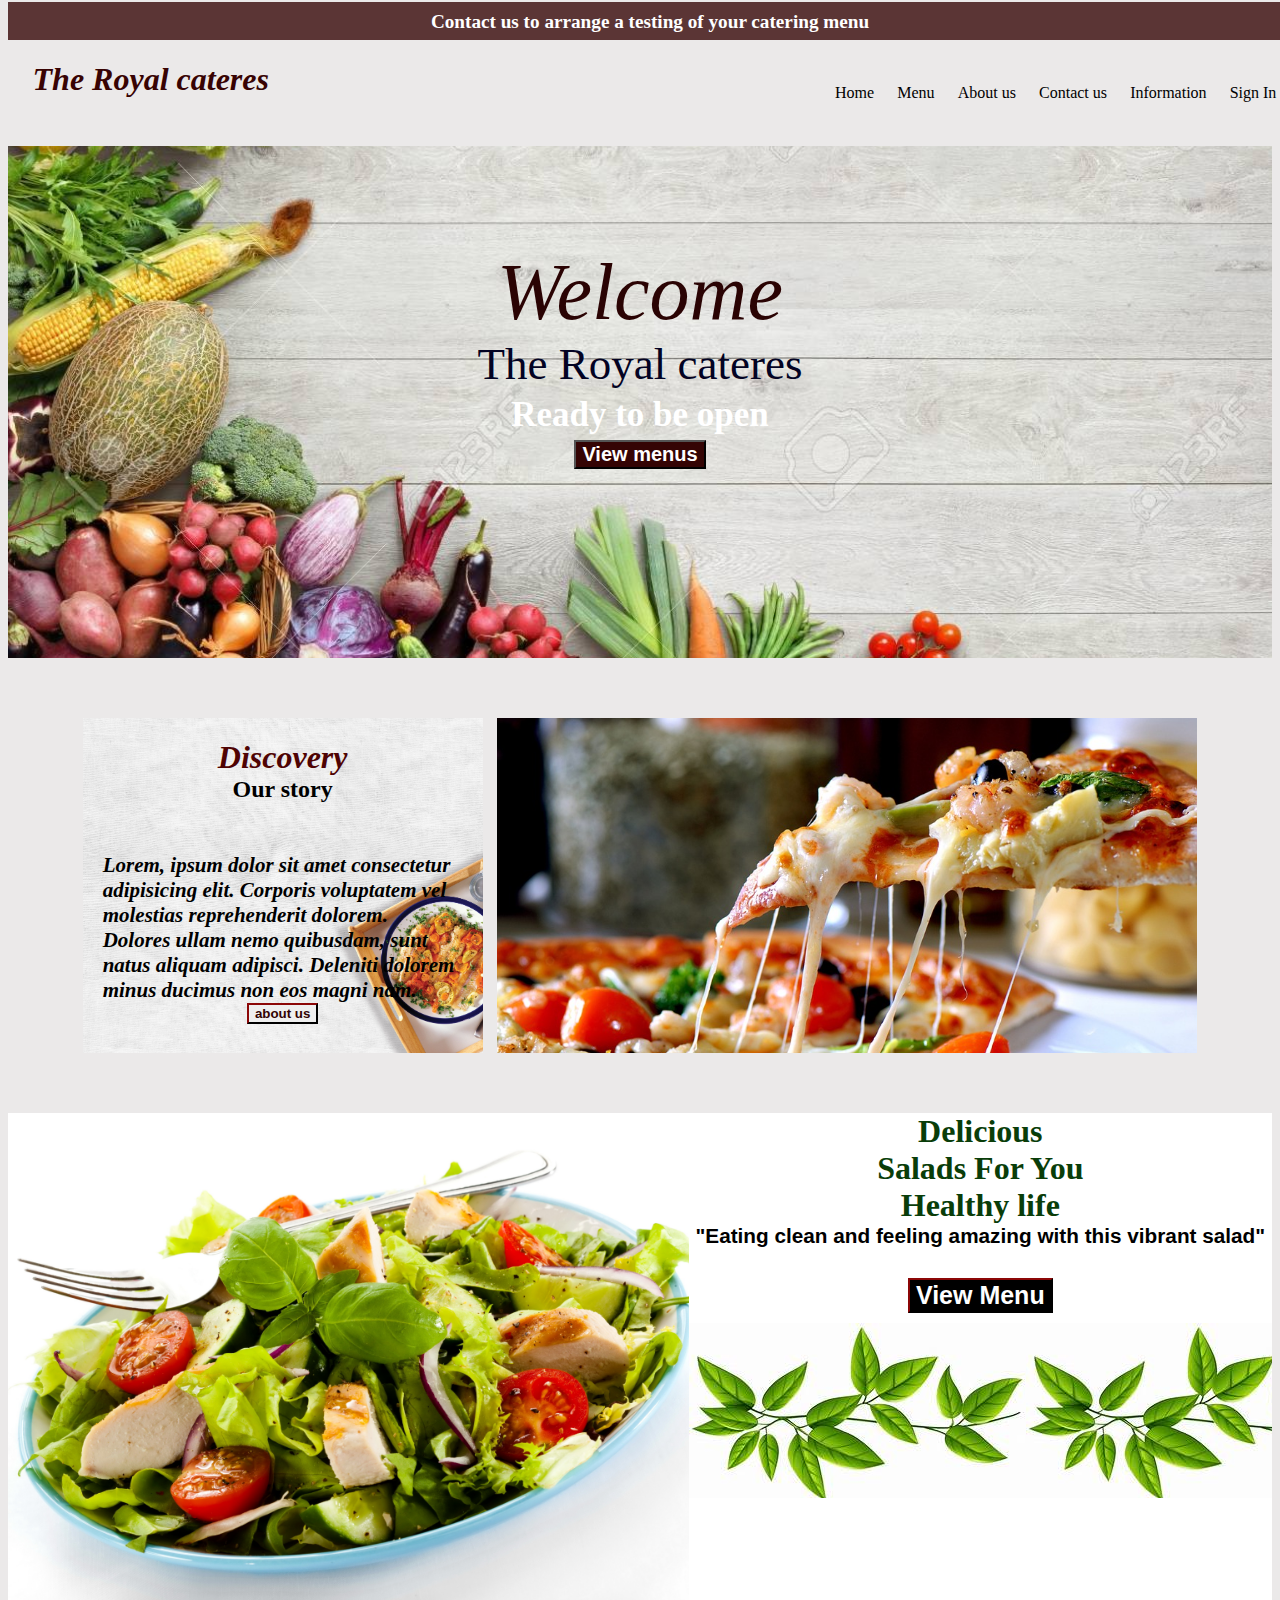
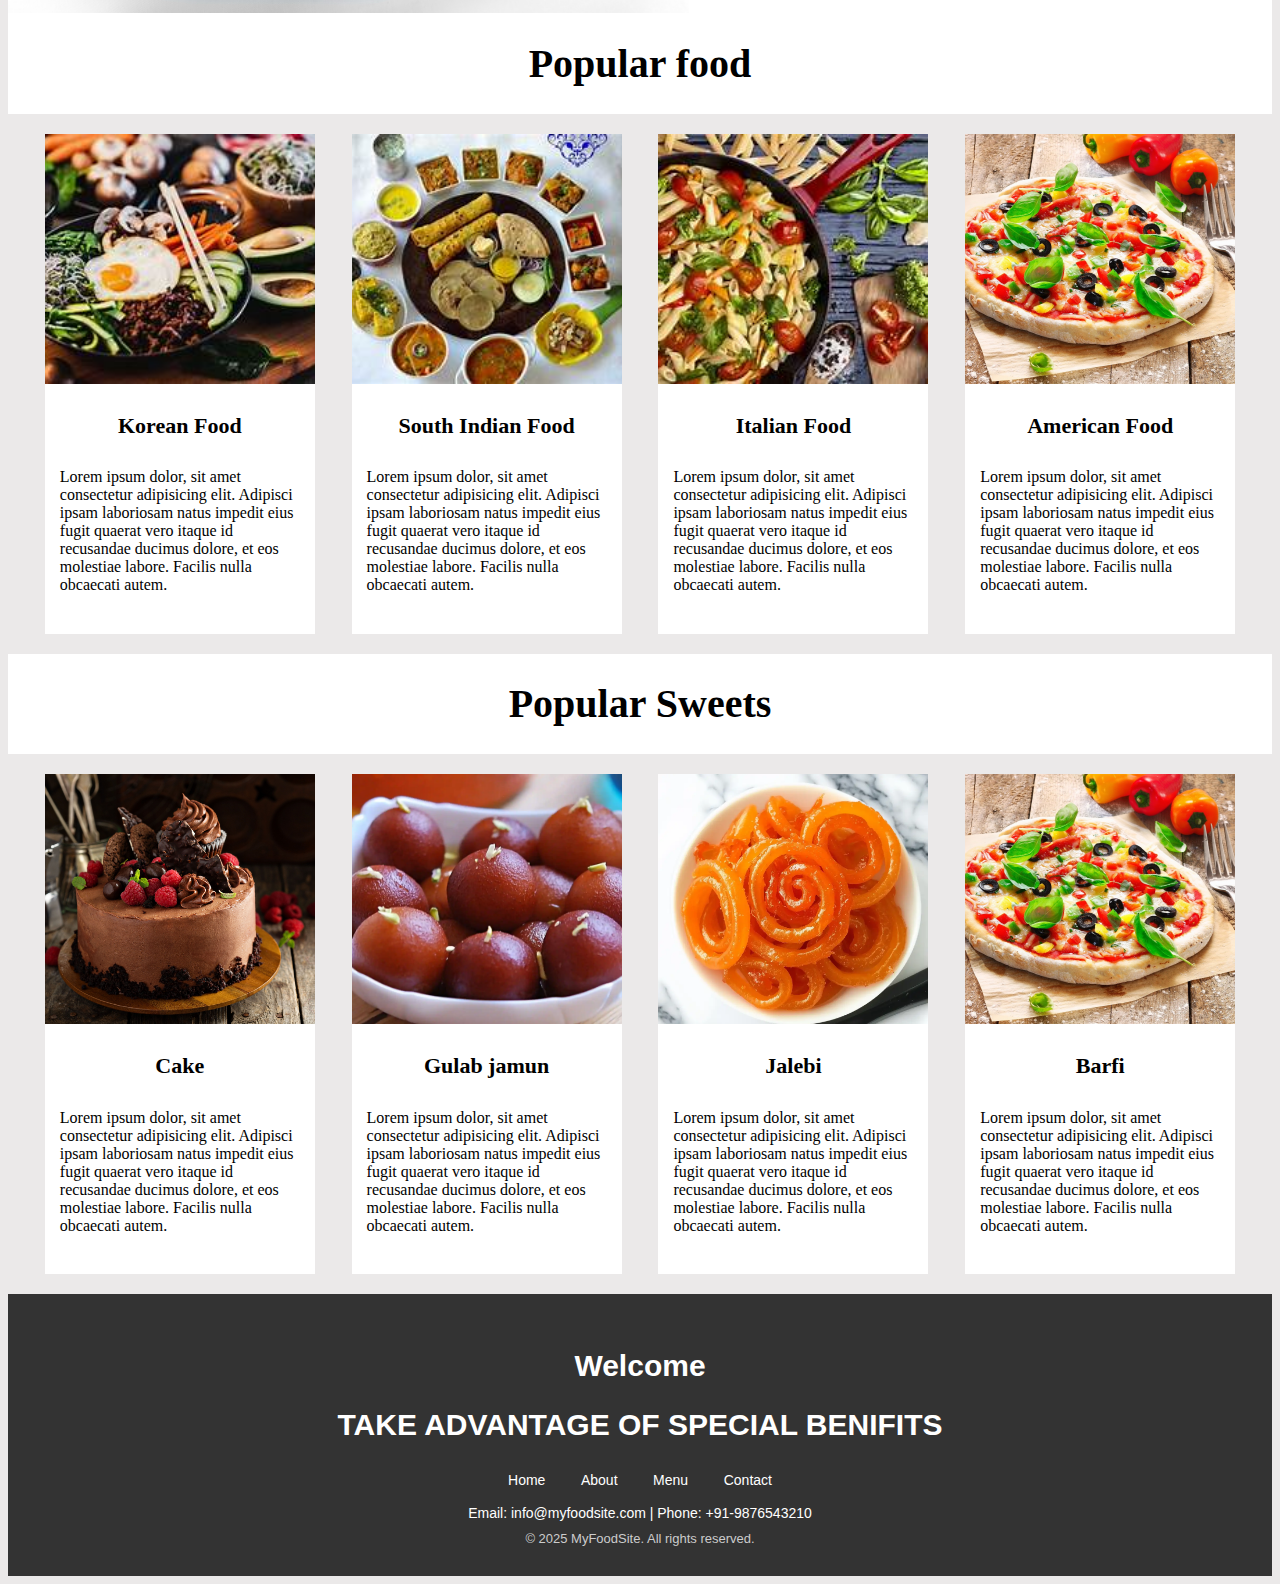
<file: Frontend/Public/index.html>
<!DOCTYPE html>
<html lang="en">
<head>
    <meta charset="UTF-8">
    <meta name="viewport" content="width=device-width, initial-scale=1.0">
    <title>landing page</title>
    <link rel="stylesheet" href="Css/style.css">
    <link rel="stylesheet" href="Css/footer.css">
</head>
<body>
   <header>
   <div class="heading">
    <div class="heading1">Contact us to arrange a testing of your catering menu</div>
    </div>
    <div class="navbar">
        <div class="name"><h1>The Royal cateres</h1></div>
        <div class="home">Home</div>
        <div class="menu">Menu 
            
        </div>
        <div class="about">About us</div>
        <div class="contact">Contact us</div>
        <div class="info">Information</div>
        <div class="sign-in">Sign In</div>
    </div>
        <div class="box5">
          <div class="carousel-track">
    <img src="Css/Images/food11.jpg" alt="food1">
    <img src="Css/Images/pexels-adonyi-foto-1414651.jpg" alt="food2">
    <img src="Css/Images/pexels-artempodrez-6801212.jpg" alt="food3">
    <img src="Css/Images/pexels-ella-olsson-572949-1640773.jpg" alt="food4">
    <!-- Repeat for infinite effect -->
    <img src="Css/Images/food11.jpg" alt="food1">
    <img src="Css/Images/pexels-adonyi-foto-1414651.jpg" alt="food2">
    <img src="Css/Images/pexels-artempodrez-6801212.jpg" alt="food3">
    <img src="Css/Images/pexels-ella-olsson-572949-1640773.jpg" alt="food4">
  </div> 
           <div class="box">
            Welcome
            </div>
            <div class="Box">The Royal cateres</div>
            <div class="Box1">Ready to  be  open</div>
            <div class="Button1"><button id="v-menu">View menus</button></div>
        </div>
    
   <div class="main2">
    <div class="box3"><h1 id="d">Discovery</h1><h2 id="O">Our story </h2><div id="text">Lorem, ipsum dolor sit amet consectetur adipisicing elit. 
        Corporis voluptatem vel molestias reprehenderit dolorem. 
        Dolores ullam nemo quibusdam, sunt natus aliquam adipisci. 
        Deleniti dolorem minus ducimus non eos magni nam.</div>
        <div id="Button"><button >about us</button></div>
    </div>
    <div class="box4"></div>
   </div>
   <div class="container">
    <div class="box6"></div>
    <div class="box7">
        <div class="delecious"><h1 id="de">Delicious</h1></div>
        <div class="Salads "><h1 id="s">Salads For You</h1></div>
        <div class="healthy"><h1 id="he">Healthy life</h1></div>
        <div class="Para"><h5 id="para">"Eating clean and feeling amazing with this vibrant salad"</h5></div>
        <div class="Button2"><button id="button3"> View Menu</button></div>
        <div class="box8"></div> </div>
      </div>
      <div class="container">
        <div><h1 id="Categories">Popular food</h1></div>
      </div>
      <div class="container2">
        <div class="box9">
            <div class="box13"></div>
            <div class="category1"><h4>Korean Food</h4></div>
            <div class="C">Lorem ipsum dolor, sit amet consectetur adipisicing elit. 
                Adipisci ipsam laboriosam natus impedit eius fugit quaerat vero itaque id recusandae ducimus dolore, et eos molestiae labore.
                 Facilis nulla obcaecati autem.</div>
        </div>
        <div class="box10">
            <div class="box14"></div>
            <div class="category2"><h4>South Indian Food</h4></div>
            <div class="C1">Lorem ipsum dolor, sit amet consectetur adipisicing elit. 
                Adipisci ipsam laboriosam natus impedit eius fugit quaerat vero itaque id recusandae ducimus dolore, et eos molestiae labore.
                 Facilis nulla obcaecati autem.</div>
        </div>
        
        <div class="box11">
            <div class="box15"></div>
            <div class="category3"><h4>Italian Food</h4></div>
            <div class="C2">Lorem ipsum dolor, sit amet consectetur adipisicing elit. 
                Adipisci ipsam laboriosam natus impedit eius fugit quaerat vero itaque id recusandae ducimus dolore, et eos molestiae labore.
                 Facilis nulla obcaecati autem.</div>
        </div>
        <div class="box12">
            <div class="box16"></div>
            <div class="category4"><h4>American Food</h4></div>
            <div class="C3">Lorem ipsum dolor, sit amet consectetur adipisicing elit. 
                Adipisci ipsam laboriosam natus impedit eius fugit quaerat vero itaque id recusandae ducimus dolore, et eos molestiae labore.
                 Facilis nulla obcaecati autem.</div>
        </div>
      </div>

       <div class="container">
        <div><h1 id="Categories">Popular Sweets</h1></div>
      </div>
      <div class="container2">
        <div class="box9">
            <div class="box13 cake-img"></div>
            <div class="category1"><h4>Cake</h4></div>
            <div class="C">Lorem ipsum dolor, sit amet consectetur adipisicing elit. 
                Adipisci ipsam laboriosam natus impedit eius fugit quaerat vero itaque id recusandae ducimus dolore, et eos molestiae labore.
                 Facilis nulla obcaecati autem.</div>
        </div>
        <div class="box10">
            <div class="box14 gulab-jamun-img"></div>
            <div class="category2"><h4>Gulab jamun</h4></div>
            <div class="C1">Lorem ipsum dolor, sit amet consectetur adipisicing elit. 
                Adipisci ipsam laboriosam natus impedit eius fugit quaerat vero itaque id recusandae ducimus dolore, et eos molestiae labore.
                 Facilis nulla obcaecati autem.</div>
        </div>
        
        <div class="box11">
            <div class="box15 jalebi-img"></div>
            <div class="category3"><h4>Jalebi</h4></div>
            <div class="C2">Lorem ipsum dolor, sit amet consectetur adipisicing elit. 
                Adipisci ipsam laboriosam natus impedit eius fugit quaerat vero itaque id recusandae ducimus dolore, et eos molestiae labore.
                 Facilis nulla obcaecati autem.</div>
        </div>
        <div class="box12">
            <div class="box16 barfi-immng"></div>
            <div class="category4"><h4>Barfi</h4></div>
            <div class="C3">Lorem ipsum dolor, sit amet consectetur adipisicing elit. 
                Adipisci ipsam laboriosam natus impedit eius fugit quaerat vero itaque id recusandae ducimus dolore, et eos molestiae labore.
                 Facilis nulla obcaecati autem.</div>
        </div>
      </div>
      
   <footer class="footer">
  <div"><h2>Welcome</h2></div>
        <div><h2>TAKE ADVANTAGE OF SPECIAL BENIFITS</h2></div>
    <div class="footer-links">
      <a href="#home">Home</a>
      <a href="#about">About</a>
      <a href="#menu">Menu</a>
      <a href="#contact">Contact</a>
    </div>

    <div class="contact-info">
      Email: info@myfoodsite.com | Phone: +91-9876543210
    </div>

    <div class="copyright">
      &copy; 2025 MyFoodSite. All rights reserved.
    </div>
  </footer>
   <script src="script.js"></script>
</body>
</html>
</file>
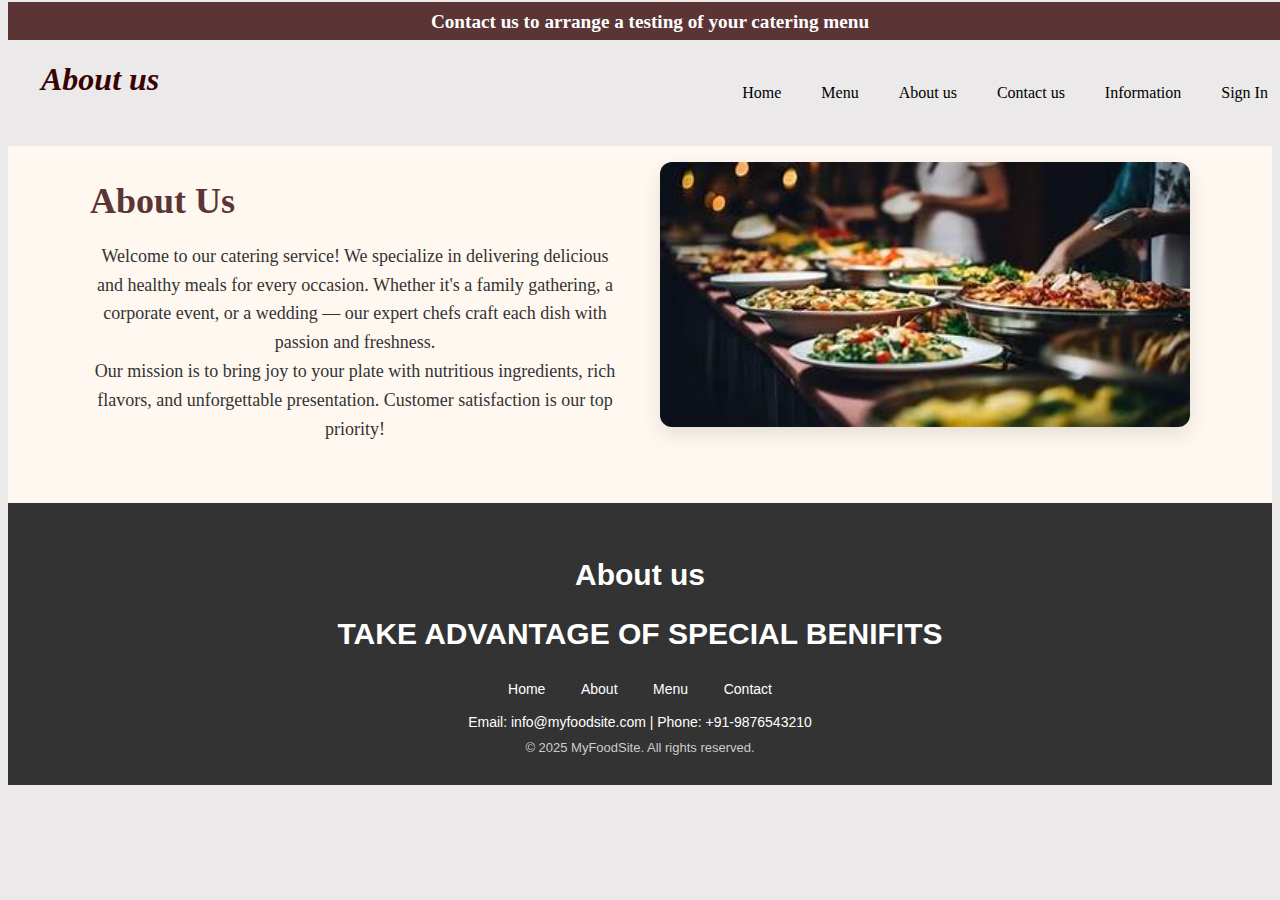
<file: Frontend/Public/about.html>
<!DOCTYPE html>
<html lang="en">
<head>
    <meta charset="UTF-8">
    <meta name="viewport" content="width=device-width, initial-scale=1.0">
    <link rel="stylesheet" href="Css/about.css">
    <link rel="stylesheet" href="Css/footer.css">
    <link rel="stylesheet" href="Css/style.css"> 
    <title>About us</title>
</head>
<body>
   <div class="heading">
    <div class="heading1">Contact us to arrange a testing of your catering menu</div>
    </div>
  <div class="navbar">
        <div class="name"><h1>About us</h1></div>
        <div class="home">Home</div>
        <div class="menu">Menu 
            
        </div>
        <div class="about">About us</div>
        <div class="contact">Contact us</div>
        <div class="info">Information</div>
        <div class="info">Sign In</div>
    </div>
    <section class="about-section" id="about">
  <div class="about-content">
    <div class="about-text">
      <h2>About Us</h2>
      <p>
        Welcome to our catering service! We specialize in delivering delicious and healthy meals for every occasion. Whether it's a family gathering, a corporate event, or a wedding — our expert chefs craft each dish with passion and freshness.
      </p>
      <p>
        Our mission is to bring joy to your plate with nutritious ingredients, rich flavors, and unforgettable presentation. Customer satisfaction is our top priority!
      </p>
    </div>
    <div class="about-image">
      <img src="Css/Images/cooking-img.jpg" alt="Our Team Cooking">
    </div>
  </div>
</section>

<footer class="footer">
  <div class="f"><h2>About us</h2></div>
        <div class="f2"><h2>TAKE ADVANTAGE OF SPECIAL BENIFITS</h2></div>
    <div class="footer-links">
      <a href="#home">Home</a>
      <a href="#about">About</a>
      <a href="#menu">Menu</a>
      <a href="#contact">Contact</a>
    </div>

    <div class="contact-info">
      Email: info@myfoodsite.com | Phone: +91-9876543210
    </div>

    <div class="copyright">
      &copy; 2025 MyFoodSite. All rights reserved.
    </div>
  </footer>
 <script src="script.js"></script>
</body>
</html>
</file>
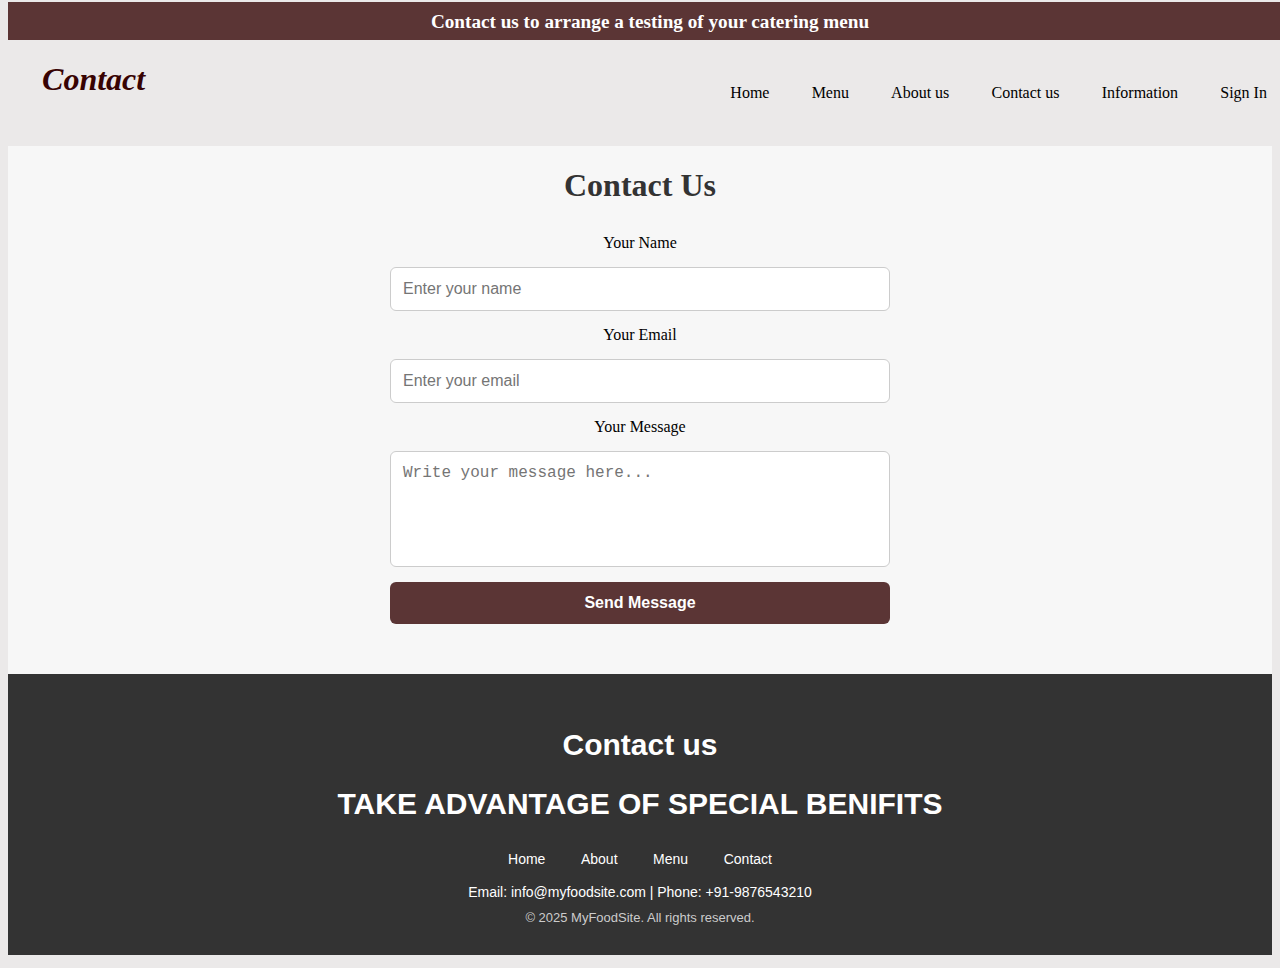
<file: Frontend/Public/contact.html>
<!DOCTYPE html>
<html lang="en">
<head>
    <meta charset="UTF-8">
    <meta name="viewport" content="width=device-width, initial-scale=1.0">
    <link rel="stylesheet" href="Css/contact.css">
    <link rel="stylesheet" href="Css/footer.css">
    <link rel="stylesheet" href="Css/style.css">
    <title>Contact us</title>
</head>
<body>
   <div class="heading">
    <div class="heading1">Contact us to arrange a testing of your catering menu</div>
    </div>
   <div class="navbar">
        <div class="name"><h1>Contact</h1></div>
        <div class="home">Home</div>
        <div class="menu">Menu 
            
        </div>
        <div class="about">About us</div>
        <div class="contact">Contact us</div>
        <div class="info">Information</div>
        <div class="info">Sign In</div>
    </div>
    <section class="contact-section" id="contact">
  <h2>Contact Us</h2>

  <form class="contact-form">
    <label for="name">Your Name</label>
    <input type="text" id="name" placeholder="Enter your name" required>

    <label for="email">Your Email</label>
    <input type="email" id="email" placeholder="Enter your email" required>

    <label for="message">Your Message</label>
    <textarea id="message" rows="5" placeholder="Write your message here..." required></textarea>

    <button type="submit">Send Message</button>
  </form>
</section>

<footer class="footer">
  <div class="f"><h2>Contact us</h2></div>
        <div class="f2"><h2>TAKE ADVANTAGE OF SPECIAL BENIFITS</h2></div>
    <div class="footer-links">
      <a href="#home">Home</a>
      <a href="#about">About</a>
      <a href="#menu">Menu</a>
      <a href="#contact">Contact</a>
    </div>

    <div class="contact-info">
      Email: info@myfoodsite.com | Phone: +91-9876543210
    </div>

    <div class="copyright">
      &copy; 2025 MyFoodSite. All rights reserved.
    </div>
  </footer>

<script src="script.js"></script>
</body>
</html>
</file>
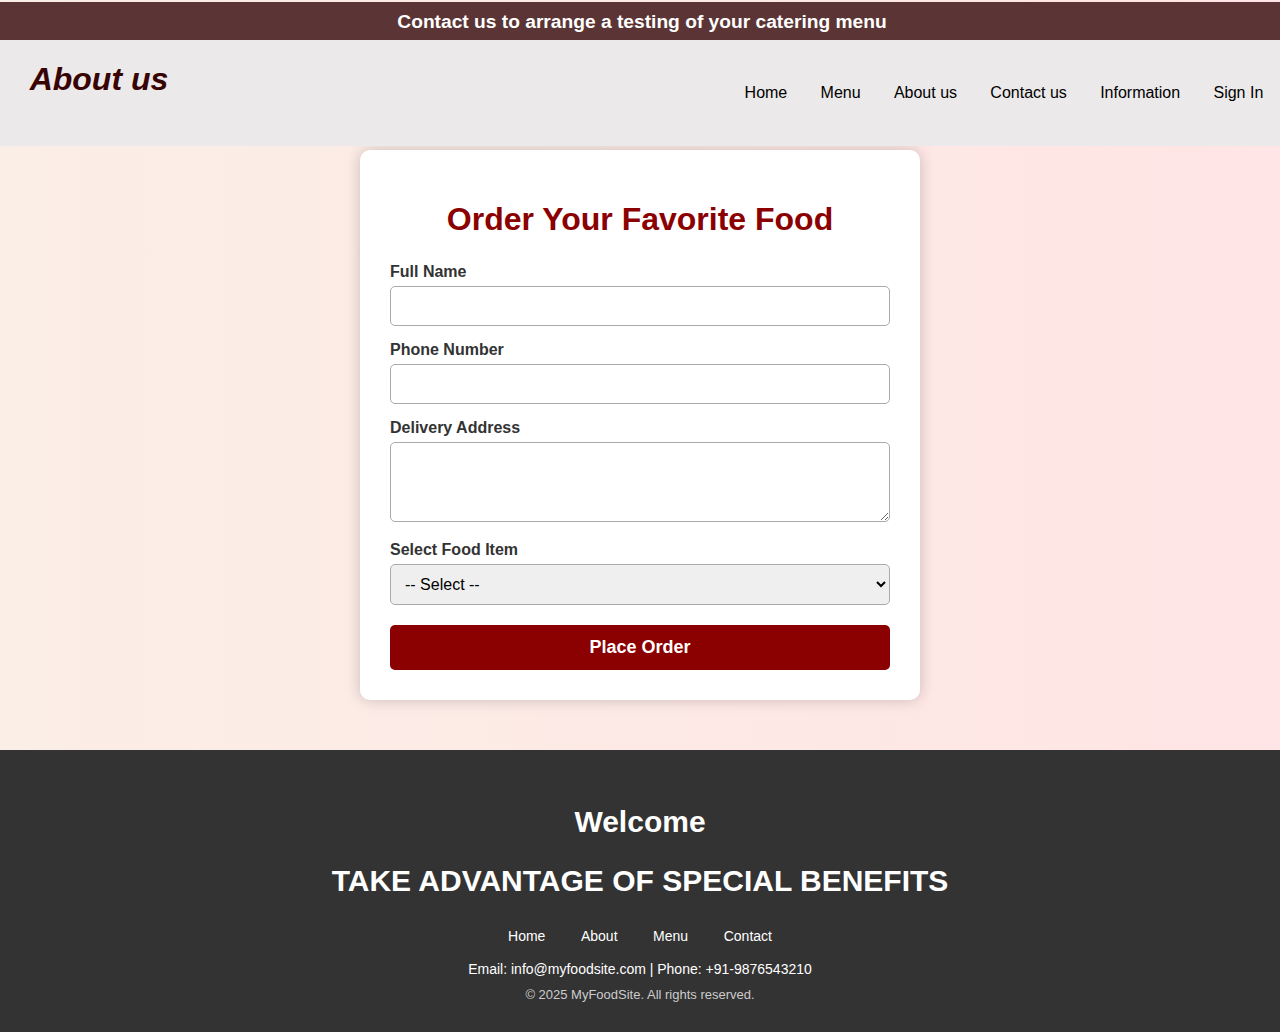
<file: Frontend/Public/foodOrder.html>
<!DOCTYPE html>
<html lang="en">
<head>
  <meta charset="UTF-8" />
  <meta name="viewport" content="width=device-width, initial-scale=1.0" />
  <title>Order Food</title>

  <!-- Styles -->
  <link rel="stylesheet" href="Css/style.css" />
  <link rel="stylesheet" href="Css/foodOrder.css" />
  <link rel="stylesheet" href="Css/footer.css" />
</head>

<body>
  <!-- Heading + Navbar -->
  <div class="heading">
    <div class="heading1">Contact us to arrange a testing of your catering menu</div>
  </div>

  <div class="navbar">
    <div class="name"><h1>About us</h1></div>
    <div class="home">Home</div>
    <div class="menu">Menu</div>
    <div class="about">About us</div>
    <div class="contact">Contact us</div> <!-- class बदली -->
    <div class="info">Information</div>
    <div class="sign-in">Sign In</div>
  </div>

  <!-- Order Form -->
  <div class="order-container">
    <h1>Order Your Favorite Food</h1>
    <form id="orderForm">
      <label for="name">Full Name</label>
      <input type="text" id="name" required />

      <label for="phone">Phone Number</label>
      <input type="tel" id="phone" required />

      <label for="address">Delivery Address</label>
      <textarea id="address" required></textarea>

      <label for="food">Select Food Item</label>
      <select id="food" required>
        <option value="">-- Select --</option>
        <option>Pizza</option>
        <option>Burger</option>
        <option>Paneer Tikka</option>
        <option>South Indian Thali</option>
        <option>Gulab Jamun</option>
      </select>

      <button type="submit">Place Order</button>
    </form>
  </div>

  <!-- Footer -->
  <footer class="footer">
    <div><h2>Welcome</h2></div>
    <div><h2>TAKE ADVANTAGE OF SPECIAL BENEFITS</h2></div>

    <div class="footer-links">
      <a href="#home">Home</a>
      <a href="#about">About</a>
      <a href="#menu">Menu</a>
      <a href="#contact">Contact</a>
    </div>

    <div class="contact-info">
      Email: info@myfoodsite.com | Phone: +91-9876543210
    </div>

    <div class="copyright">
      &copy; 2025 MyFoodSite. All rights reserved.
    </div>
  </footer>

  <!-- Single, correct JS include -->
  <script src="script.js"></script>
</body>
</html>
</file>
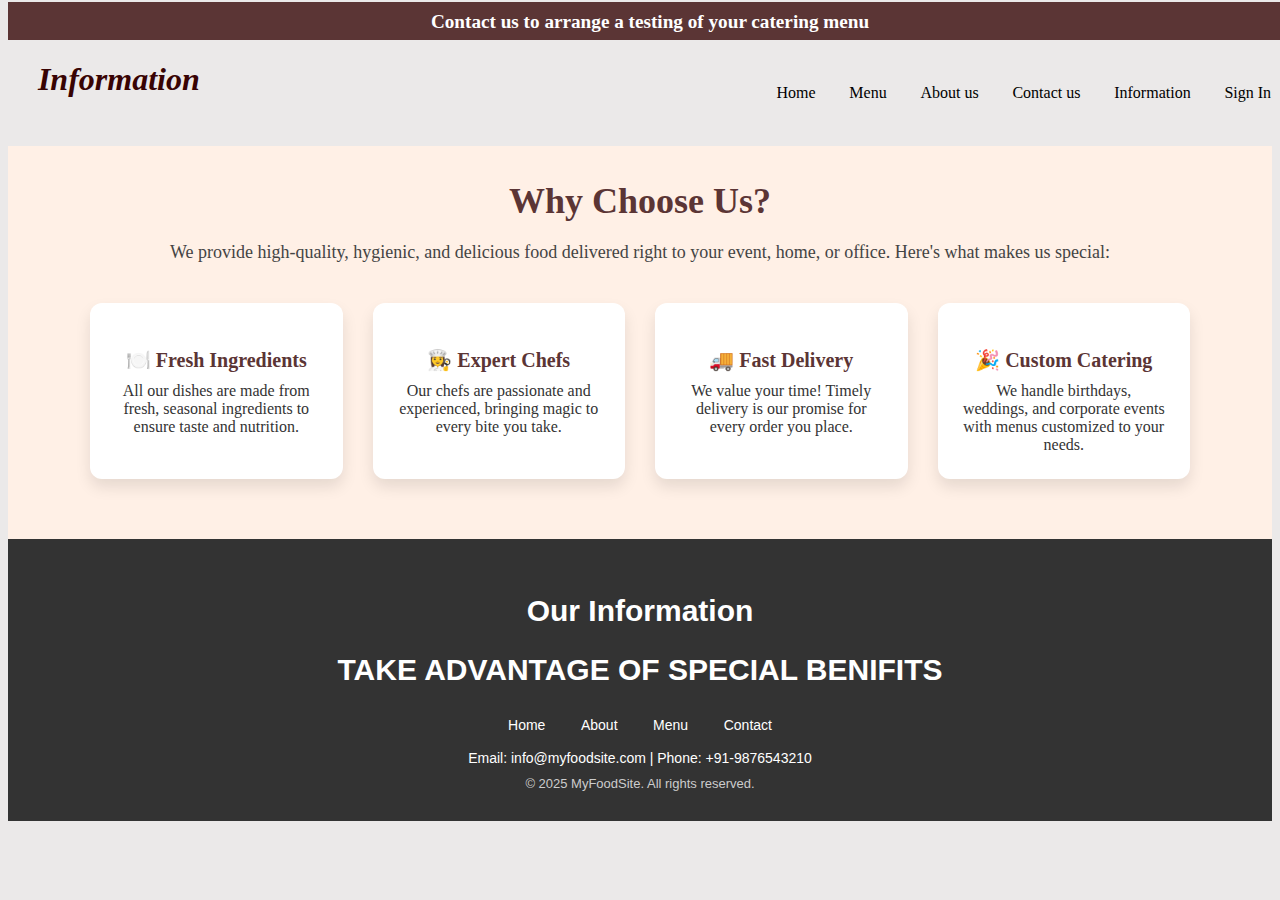
<file: Frontend/Public/information.html>
<!DOCTYPE html>
<html lang="en">
<head>
    <meta charset="UTF-8">
    <meta name="viewport" content="width=device-width, initial-scale=1.0">
    <link rel="stylesheet" href="Css/information.css"> 
    <link rel="stylesheet" href="Css/footer.css">
    <link rel="stylesheet" href="Css/style.css">
    <title>Information</title>
</head>
<body>
   <div class="heading">
    <div class="heading1">Contact us to arrange a testing of your catering menu</div>
    </div>
 <div class="navbar">
        <div class="name"><h1>Information</h1></div>
        <div class="home">Home</div>
        <div class="menu">Menu 
            
        </div>
        <div class="about">About us</div>
        <div class="contact">Contact us</div>
        <div class="info">Information</div>
        <div class="sign-in">Sign In</div>
    </div>

    <section class="info-section" id="info">
  <div class="info-container">
    <h2>Why Choose Us?</h2>
    <p class="info-intro">
      We provide high-quality, hygienic, and delicious food delivered right to your event, home, or office. Here's what makes us special:
    </p>

    <div class="info-cards">
      <div class="info-card">
        <h3>🍽️ Fresh Ingredients</h3>
        <p>All our dishes are made from fresh, seasonal ingredients to ensure taste and nutrition.</p>
      </div>

      <div class="info-card">
        <h3>👩‍🍳 Expert Chefs</h3>
        <p>Our chefs are passionate and experienced, bringing magic to every bite you take.</p>
      </div>

      <div class="info-card">
        <h3>🚚 Fast Delivery</h3>
        <p>We value your time! Timely delivery is our promise for every order you place.</p>
      </div>

      <div class="info-card">
        <h3>🎉 Custom Catering</h3>
        <p>We handle birthdays, weddings, and corporate events with menus customized to your needs.</p>
      </div>
    </div>
  </div>
</section>

<footer class="footer">
  <div class="f"><h2>Our Information</h2></div>
        <div class="f2"><h2>TAKE ADVANTAGE OF SPECIAL BENIFITS</h2></div>
    <div class="footer-links">
      <a href="#home">Home</a>
      <a href="#about">About</a>
      <a href="#menu">Menu</a>
      <a href="#contact">Contact</a>
    </div>

    <div class="contact-info">
      Email: info@myfoodsite.com | Phone: +91-9876543210
    </div>

    <div class="copyright">
      &copy; 2025 MyFoodSite. All rights reserved.
    </div>
  </footer>
<script src="script.js"></script>
</body>
</html>
</file>
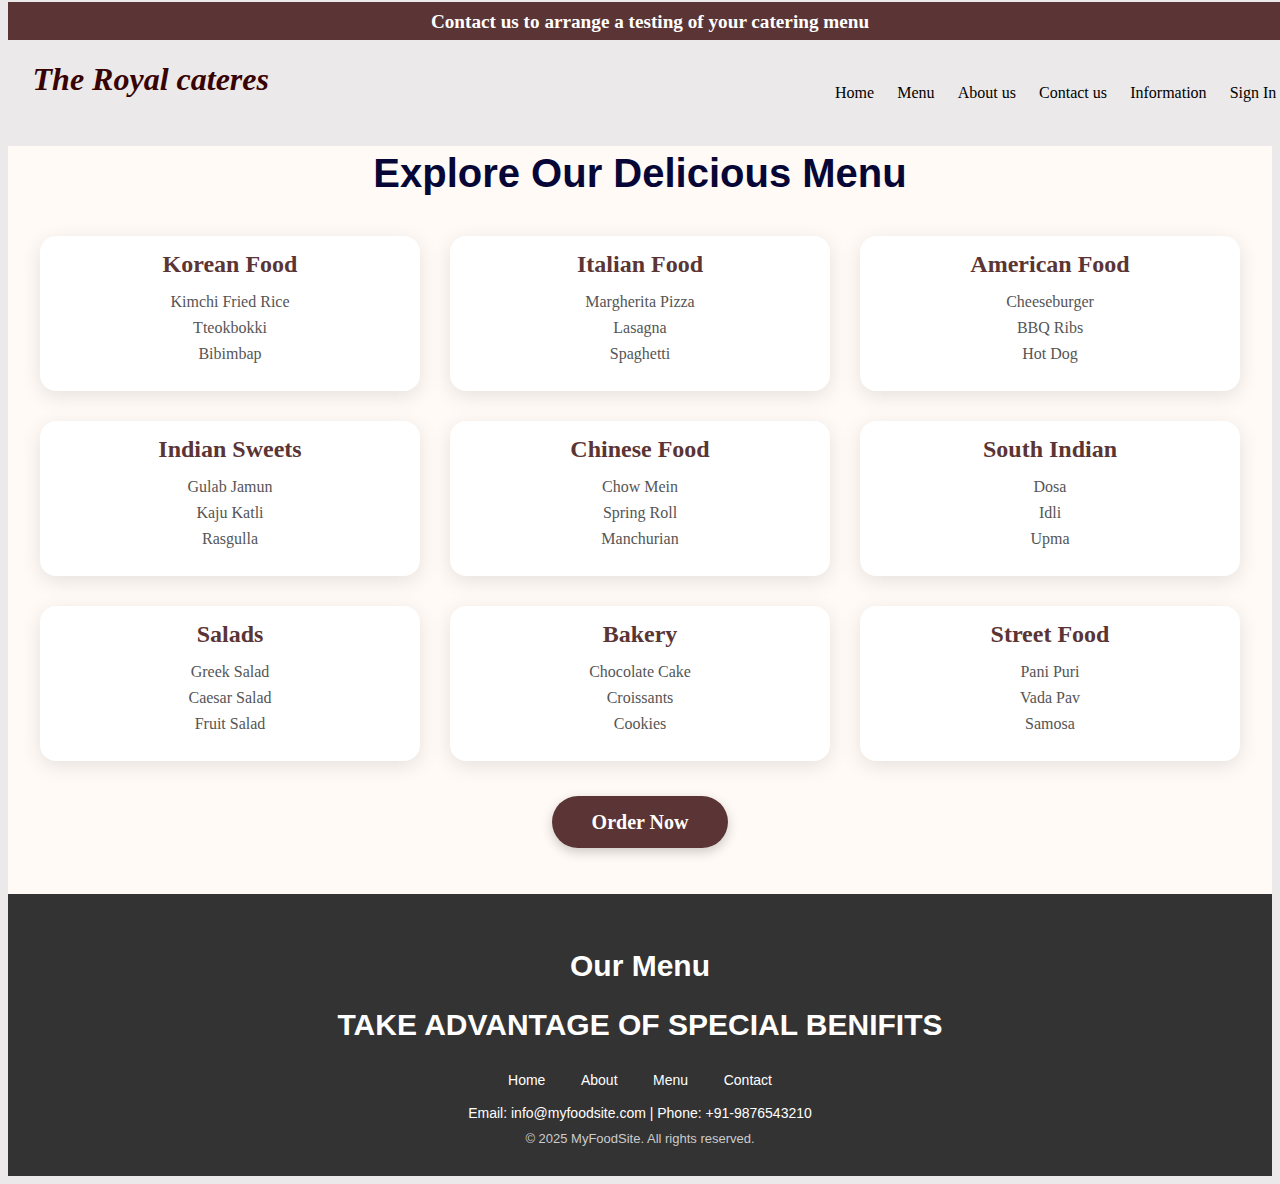
<file: Frontend/Public/menu.html>
<!-- <!DOCTYPE html>
<html lang="en">
<head>
    <meta charset="UTF-8">
    <meta name="viewport" content="width=device-width, initial-scale=1.0">
    <link rel="stylesheet" href="Css/style.css">
    <link rel="stylesheet" href="Css/footer.css">
    <link rel="stylesheet" href="Css/menu.css">
    <title>Food Menu</title>
</head>
<body>

     <div class="heading">
    <div class="heading1">Contact us to arrange a testing of your catering menu</div>
    </div>
    <div class="navbar">
    <h1 class="name">Food Menu</h1>
    <div class="home">Home</div>
        <div class="menu">Menu 
            
        </div>
        <div class="about">About us</div>
        <div class="contact">Contact us</div>
        <div class="info">Information</div>
        <div class="info">Sign In</div>
    </div>

    <div class="container">
        <div class="food-img" style="background-image: url(css/Images/rachel-park-hrlvr2ZlUNk-unsplash.jpg);"></div>
        <div class="food-menu " style="background-image: url(css/Images/th.jpg);">
           <div class="delecious" id="s"><h1>Morning Breakfast</h1></div>
          <div>
            <span>
                Aloo Paratha with Curd<br>
                Poha<br>
                Upma<br>
                Dosa with Chutney<br>
                Idli-Sambar<br>
                Sandwich<br>
                Boiled Eggs<br>
                Tea and Biscuits<br>
            </span>
          </div>
        </div>
    </div>
    <br><br><br>
    <div class="container">
       
        <div class="food-menu" style="background-image: url(css/Images/salad-menu.jpg);">
            <div class="delecious" id="s"><h1>Salad</h1></div>
            <div>
                <span>
                Greek Salad<br>
                Caesar Salad<br>
                Fruit Salad<br>
                Vegetable Salad<br>
                Chickpea Salad<br>
                Pasta Salad<br>
                Cucumber-Tomato Salad<br>
                Corn & Bean Salad<br>
            </span>
            </div>
        </div>
         <div class="food-img  food-img-left" style="background-image: url(css/Images/pexels-pixabay-434258.jpg);" ></div>
         
    </div>
    <br><br><br>
    <div class="container">
        <div class="food-img" style="background-image: url(Css/Images/luisa-brimble-2RrBE90w0T8-unsplash.jpg);"></div>
        <div class="food-menu" style="background-image: url(Css/Images/lunch-img.jpg);">
            <div class="delecious" id="s"><h1>Lunch Menu</h1></div>
            <div>
                 <span>
                    Rice with Dal<br>
                    Roti with Paneer<br>
                    Mixed Vegetable Curry<br>
                    Chole Bhature<br>
                    Rajma Chawal<br>
                    Fried Rice with Manchurian<br>
                    Aloo-Gobhi with Paratha<br>
                    Curd and Salad<br>
                </span>
            </div>
        </div>
    </div>

      <footer class="footer">
         <div><h2>Our Menu</h2></div>
        <div><h2>TAKE ADVANTAGE OF SPECIAL BENIFITS</h2></div>
    <div class="footer-links">
      <a href="#home">Home</a>
      <a href="#about">About</a>
      <a href="#menu">Menu</a>
      <a href="#contact">Contact</a>
    </div>

    <div class="contact-info">
      Email: info@myfoodsite.com | Phone: +91-9876543210
    </div>

    <div class="copyright">
      &copy; 2025 MyFoodSite. All rights reserved.
    </div>
  </footer>
       <script src="script.js"></script>
</body>
</html> -->

<!DOCTYPE html>
<html lang="en">
<head>
  <meta charset="UTF-8">
  <meta name="viewport" content="width=device-width, initial-scale=1.0">
    <link rel="stylesheet" href="Css/style.css">
    <link rel="stylesheet" href="Css/footer.css">
    <link rel="stylesheet" href="Css/menu.css">
  <title>Menu</title>
</head>
<body>
  <header>
   <div class="heading">
    <div class="heading1">Contact us to arrange a testing of your catering menu</div>
    </div>
    <div class="navbar">
        <div class="name"><h1>The Royal cateres</h1></div>
        <div class="home">Home</div>
        <div class="menu">Menu 
            
        </div>
        <div class="about">About us</div>
        <div class="contact">Contact us</div>
        <div class="info">Information</div>
        <div class="sign-in info">Sign In</div>
    </div>
  <section class="menu-section">
  <h2 class="menu-title">Explore Our Delicious Menu</h2>
  <div class="menu-grid">

    <!-- Korean Food -->
    <div class="menu-card">
      <h3>Korean Food</h3>
      <ul>
        <li>Kimchi Fried Rice</li>
        <li>Tteokbokki</li>
        <li>Bibimbap</li>
      </ul>
    </div>

    <!-- Italian Food -->
    <div class="menu-card">
      <h3>Italian Food</h3>
      <ul>
        <li>Margherita Pizza</li>
        <li>Lasagna</li>
        <li>Spaghetti</li>
      </ul>
    </div>

    <!-- American Food -->
    <div class="menu-card">
      <h3>American Food</h3>
      <ul>
        <li>Cheeseburger</li>
        <li>BBQ Ribs</li>
        <li>Hot Dog</li>
      </ul>
    </div>

    <!-- Indian Sweets -->
    <div class="menu-card">
      <h3>Indian Sweets</h3>
      <ul>
        <li>Gulab Jamun</li>
        <li>Kaju Katli</li>
        <li>Rasgulla</li>
      </ul>
    </div>

    <!-- Chinese Food -->
    <div class="menu-card">
      <h3>Chinese Food</h3>
      <ul>
        <li>Chow Mein</li>
        <li>Spring Roll</li>
        <li>Manchurian</li>
      </ul>
    </div>

    <!-- South Indian Food -->
    <div class="menu-card">
      <h3>South Indian</h3>
      <ul>
        <li>Dosa</li>
        <li>Idli</li>
        <li>Upma</li>
      </ul>
    </div>

    <!-- Salad -->
    <div class="menu-card">
      <h3>Salads</h3>
      <ul>
        <li>Greek Salad</li>
        <li>Caesar Salad</li>
        <li>Fruit Salad</li>
      </ul>
    </div>


    <!-- Bakery -->
    <div class="menu-card">
      <h3>Bakery</h3>
      <ul>
        <li>Chocolate Cake</li>
        <li>Croissants</li>
        <li>Cookies</li>
      </ul>
    </div>

    <!-- Street Food -->
    <div class="menu-card">
      <h3>Street Food</h3>
      <ul>
        <li>Pani Puri</li>
        <li>Vada Pav</li>
        <li>Samosa</li>
      </ul>
    </div>
  </div>
  <div class="order-now-wrapper">
  <a href="#order" class="order-now-btn">Order Now</a>
</div>

</section>

 <footer class="footer">
         <div><h2>Our Menu</h2></div>
        <div><h2>TAKE ADVANTAGE OF SPECIAL BENIFITS</h2></div>
    <div class="footer-links">
      <a href="#home">Home</a>
      <a href="#about">About</a>
      <a href="#menu">Menu</a>
      <a href="#contact">Contact</a>
    </div>

    <div class="contact-info">
      Email: info@myfoodsite.com | Phone: +91-9876543210
    </div>

    <div class="copyright">
      &copy; 2025 MyFoodSite. All rights reserved.
    </div>
  </footer>
       <script src="script.js"></script>

</body>
</html>
</file>
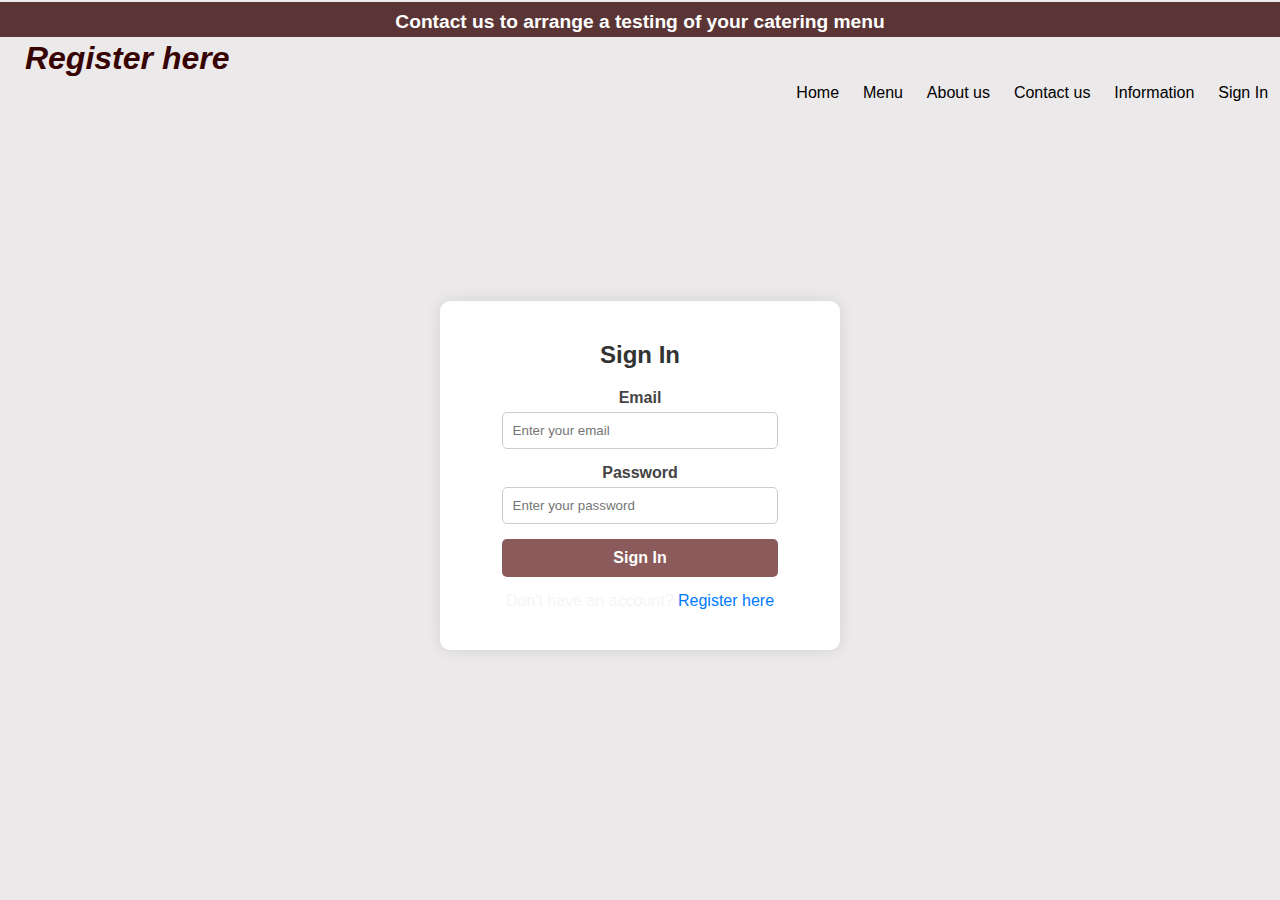
<file: Frontend/Public/signIn.html>
<!DOCTYPE html>
<html lang="en">
<head>
  <meta charset="UTF-8">
  <meta name="viewport" content="width=device-width, initial-scale=1">
  <link rel="stylesheet" href="Css/signIn.css">
    <link rel="stylesheet" href="Css/style.css">
    <link rel="stylesheet" href="Css/footer.css">
    <title>Sign In</title>
</head>
<body>
<div class="heading">
    <div class="heading1">Contact us to arrange a testing of your catering menu</div>
    </div>
 <div class="navbar">
        <div class="name"><h1>Register here</h1></div>
        <div class="home">Home</div>
        <div class="menu">Menu 
            
        </div>
        <div class="about">About us</div>
        <div class="contact">Contact us</div>
        <div class="info">Information</div>
        <div class="sign-in">Sign In</div>
    </div>
  <div class="container">
    <form class="signin-form">
      <h2>Sign In</h2>

      <label for="email">Email</label>
      <input type="email" id="email" name="email" placeholder="Enter your email" required>

      <label for="password">Password</label>
      <input type="password" id="password" name="password" placeholder="Enter your password" required>

      <button type="submit" class="sing-submit-btn">Sign In</button>

      <p class="signup-link">Don't have an account? <a href="#">Register here</a></p>
    </form>
  </div>

</body>

<script src="script.js"></script>
</html>
</file>
<file: Frontend/Public/Css/style.css>
.heading {
  background-color: rgb(91, 53, 53);
  margin-top: 2px;
  padding: 2px;
  height: 35px;
   position: fixed;
  top: 0;
  width: 100%;
  z-index: 1000;
}

.heading1 {
  display: flex;
  justify-content: center;
  margin-top: 7px;
  font-weight: bolder;
  font-size: larger;
  color: white;
}


.navbar {
  display: flex;
  background-color: rgb(235, 233, 233);
  justify-content: space-around;
  margin-top: 40px;
   position: fixed;
  top: 0;
  width: 100%;
  z-index: 1000;
}

body {
  padding-top: 50px; /* jitna height navbar ka hai */
}


.name {
  font-style: italic;
  font-weight: bolder;
  margin-right: 550px;
  margin-left: 20px;
  transition: all 1.5s ease;
}

.name:hover {
  transform: scale(1.15);
}

.home, .menu, .about, .contact, .info, .sign-in{
  margin: 35px 0;
  border: 2px solid transparent;
  padding: 7px 5px;
}

.home:hover, .menu:hover, .about:hover, .contact:hover, .info:hover, .sign-in:hover{
  border: 2px solid rgb(139, 90, 90);
  background-color: rgb(233, 211, 211);
}

.h1 {
  font-style: oblique;
  width: 650px;
}

p {
  text-align: center;
  color: whitesmoke;
  margin: 0;
}

#p2 {
  font-weight: bolder;
  font-size: larger;
}

.box5 {
  position: relative;
  height: 600px;
  width: 100%;
  overflow: hidden;
  display: flex;
  flex-direction: column;
  align-items: center;
  justify-content: center;
  text-align: center;
  color: white;
  z-index: 1;
}

.carousel-track {
  position: absolute;
  top: 0;
  left: 0;
  height: 100%;
  display: flex;
  z-index: -1;
  width: 800%; /* 8 images x 100% width */
  transform: translateX(0%);
}

.box5:hover .carousel-track {
  animation: slideAuto 160s linear infinite;
}

.carousel-track img {
  height: 100%;
  width: 100vw; /* full viewport width */
  object-fit: cover;
  flex-shrink: 0; /* Prevent shrinking in flex */
}

@keyframes slideAuto {
  0% {
    transform: translateX(0%);
  }
  100% {
    transform: translateX(-400%); /* Half of 8 images => 4 images shift */
  }
}



.main2 {
  display: flex;
  justify-content: space-evenly;
  margin: 60px;
}

.box3 {
  background-image: url(Images/food15.jpg);
  background-size: cover;
  height: 335px;
  width: 400px;
}

.box {
  display: flex;
  justify-content: center;
  font-style: italic;
  font-weight: lighter;
  font-size: 80px;
  color: rgb(42, 3, 3);
}

.Box {
  display: flex;
  justify-content: center;
  font-family: cursive;
  font-weight: lighter;
  color: rgb(3, 3, 35);
  font-size: 45px;
  padding: 0;
}

.Box1 {
  display: flex;
  justify-content: center;
  font-family: serif;
  font-weight: bolder;
  font-size: 35px;
  padding: 5px;
  column-gap: 5px;
}

.box4 {
  background: url(Images/food17.jpg);
  background-size: cover;
  height: 335px;
  width: 700px;
  background-position-x: center;
  transition: all 1.5s ease;
}

.box4:hover {
  transform: scale(1.05);
}

.Button1, #Button, .Button2 {
  text-align: center;
}

#v-menu {
  font-size: 20px;
  background-color: rgb(52, 4, 4);
  color: white;
  border-color: black;
}

#d {
  font-style: italic;
  text-align: center;
  color: rgb(79, 3, 3);
  margin-bottom: 0;
}

#O {
  text-align: center;
  margin: 0 0 50px;
}

#text {
  margin: 0 22px 0 20px;
  font-size: 21px;
  font-weight: bolder;
  font-style: italic;
}

button {
  color: rgb(50, 3, 3);
  font-weight: bolder;
  border-color: rgb(56, 3, 3);
}

h1 {
  color: rgb(56, 3, 3);
}

body {
  background-color: rgb(235, 233, 233);
}

.container {
  display: flex;
  justify-content: space-evenly;
  background-color: white;
  text-align: center;
}

.box6 {
  background-image: url(Images/salad.jpg);
  background-size: cover;
  height: 500px;
  width: 700px;
  background-position-x: center;
  transition: all 1.5s ease;
}

.box6:hover {
  transform: scale(1.05);
}

.box7 {
  height: 400px;
  width: 600px;
}

.delecious, .Salads, .healthy {
  font-weight: bolder;
}

#de, #s, #he {
  color: rgb(9, 61, 9);
  margin: 0;
  padding: 0;
}

.Para {
  font-family: 'Franklin Gothic Medium', 'Arial Narrow', Arial, sans-serif;
  font-size: 25px;
}

#para {
  margin: 0;
  padding: 0;
}

#button3 {
  margin-top: 30px;
  font-size: 25px;
  color: white;
  background-color: black;
}

.box8 {
  background: url(Images/leaf.jpg);
  height: 175px;
  margin-top: 10px;
}

#Categories {
  font-size: 40px;
  color: black;
}

.container2 {
  display: flex;
  justify-content: space-evenly;
  margin-bottom: 20px;
  margin-top: 20px;
}

.box9, .box10, .box11, .box12 {
  background-color: white;
  height: 500px;
  width: 270px;
  transition: all 1.5s ease;
}

.box9:hover, .box10:hover, .box11:hover, .box12:hover {
  transform: scale(1.05);
}

.box13, .box14, .box15, .box16 {
  background-size: cover;
  background-position-x: center;
  height: 250px;
  width: 270px;
}

.box13 { background-image: url(Images/korean.jpg); }
.box14 { background-image: url(Images/southindian.jpg); }
.box15 { background-image: url(Images/italian.jpg); }
.box16 { background-image: url(Images/food16.jpg); }

.cake-img{
  background-image: url(Images/cake1.jpg);
}

.gulab-jamun-img{
  background-image: url(Images/gulab-jamun.webp);
}

.jalebi-img{
  background-image: url(Images/jalebi.webp);
}

.barfi-img{
  background-image: url(Images/barfi-img.webp);
}
.category1, .category2, .category3, .category4 {
  text-align: center;
  font-size: 22px;
  font-weight: bolder;
}

.C, .C1, .C2, .C3 {
  margin: 0 15px;
  font-family: cursive;
}

.footer {
  text-align: center;
  font-size: 20px;
}

.BUTTON {
  display: flex;
  justify-content: right;
}

.button4, .button5 {
  margin-top: 20px;
}

.button4 {
  margin-right: 10px;
}

.button5 {
  margin-right: 80px;
}

#pre, #next {
  background-color: black;
  color: white;
  transition: all 1.5s ease;
}

#pre:hover, #next:hover {
  transform: scale(1.08);
}

/* Menu page style */
.food-img, .food-menu {
  height: 400px;
  width: 50%;
  background-size: cover;
  margin: 0 10px;
  padding: 0;
}
</file>
<file: Frontend/Public/Css/footer.css>
/* Footer Styling */
.footer {
  background-color: #333;
  color: #fff;
  padding: 30px 20px;
  text-align: center;
  font-family: Arial, sans-serif;
}

.footer .footer-links {
  margin-bottom: 15px;
}

.footer .footer-links a {
  color: #fff;
  margin: 0 15px;
  text-decoration: none;
  font-size: 14px;
  transition: color 0.3s;
}

.footer .footer-links a:hover {
  color: #ffd700;
}

.footer .contact-info {
  font-size: 14px;
  margin-bottom: 10px;
}

.footer .copyright {
  font-size: 13px;
  color: #ccc;
}
</file>
<file: Frontend/Public/Css/about.css>
body{
    margin-top: 40px;
}

.about-section {
  background-color: #fff8f0;
  padding: 60px 20px;
}

.about-content {
  display: flex;
  flex-wrap: wrap;
  align-items: center;
  max-width: 1100px;
  margin: auto;
  gap: 40px;
}

.about-text {
  flex: 1;
  min-width: 300px;
}

.about-text h2 {
  font-size: 36px;
  color:  rgb(91, 53, 53);
  margin-bottom: 20px;
}

.about-text p {
  font-size: 18px;
  line-height: 1.6;
  color: #333;
}

.about-image {
  flex: 1;
  min-width: 300px;
}

.about-image img {
  width: 100%;
  border-radius: 12px;
  box-shadow: 0 8px 20px rgba(0, 0, 0, 0.1);
  transition: transform 0.3s ease;
}

.about-image img:hover {
  transform: scale(1.03);
}
</file>
<file: Frontend/Public/Css/contact.css>
body{
    margin-top: 40px;
}

.contact-section {
  background-color: #f7f7f7;
  padding: 50px 20px;
  text-align: center;
}

.contact-section h2 {
  font-size: 32px;
  margin-bottom: 30px;
  color: #333;
}

.contact-form {
  max-width: 500px;
  margin: 0 auto;
  display: flex;
  flex-direction: column;
  gap: 15px;
}

.contact-form input,
.contact-form textarea {
  padding: 12px;
  font-size: 16px;
  border: 1px solid #ccc;
  border-radius: 6px;
  resize: none;
}

.contact-form button {
  padding: 12px;
  background-color:  rgb(91, 53, 53);
  color: white;
  font-size: 16px;
  border: none;
  border-radius: 6px;
  cursor: pointer;
  transition: background-color 0.3s ease;
}

.contact-form button:hover {
  background-color:  rgb(91, 53, 53);
}
</file>
<file: Frontend/Public/Css/foodOrder.css>
body {
  font-family: 'Segoe UI', Tahoma, Geneva, Verdana, sans-serif;
  background: linear-gradient(to right, #fbeee6, #ffe5e5);
  margin: 0;
  padding-top: 100px;
}

.order-container {
  width: 90%;
  max-width: 500px;
  margin: 50px auto;
  background-color: white;
  padding: 30px;
  box-shadow: 0px 0px 15px rgba(0,0,0,0.2);
  border-radius: 10px;
}

.order-container h1 {
  text-align: center;
  margin-bottom: 25px;
  color: #8b0000;
}

form label {
  display: block;
  margin-top: 15px;
  margin-bottom: 5px;
  font-weight: bold;
  color: #333;
}

form input,
form textarea,
form select {
  width: 100%;
  padding: 10px;
  border: 1px solid #aaa;
  border-radius: 5px;
  font-size: 16px;
  box-sizing: border-box;
}

form textarea {
  resize: vertical;
  height: 80px;
}

form button {
  width: 100%;
  margin-top: 20px;
  padding: 12px;
  background-color: #8b0000;
  color: white;
  border: none;
  font-size: 18px;
  font-weight: bold;
  border-radius: 5px;
  cursor: pointer;
  transition: background-color 0.3s ease;
}

form button:hover {
  background-color: #a80000;
}
</file>
<file: Frontend/Public/Css/information.css>
body{
    margin-top: 40px;
}

.info-section {
  background-color: #fff0e6;
  padding: 60px 20px;
}

.info-container {
  max-width: 1100px;
  margin: auto;
  text-align: center;
}

.info-container h2 {
  font-size: 36px;
  color:  rgb(91, 53, 53);
  margin-bottom: 20px;
}

.info-intro {
  font-size: 18px;
  color: #444;
  margin-bottom: 40px;
}

.info-cards {
  display: grid;
  grid-template-columns: repeat(auto-fit, minmax(250px, 1fr));
  gap: 30px;
}

.info-card {
  background-color: white;
  padding: 25px;
  border-radius: 12px;
  box-shadow: 0 8px 15px rgba(0, 0, 0, 0.1);
  transition: transform 0.3s ease;
}

.info-card:hover {
  transform: translateY(-5px);
}

.info-card h3 {
  font-size: 20px;
  color:  rgb(91, 53, 53);
  margin-bottom: 10px;
}

.info-card p {
  font-size: 16px;
  color: #333;
}
</file>
<file: Frontend/Public/Css/menu.css>
/* .food-img, .food-menu {
  height: 400px;
  width: 50%;
  background-size: cover;
  margin: 0 10px;
  padding: 0;
}

body{
    margin-top: 100px;
} */

.menu-section {
  padding: 60px 20px;
  background-color: #fffaf5;
  text-align: center;
}

.menu-title {
  font-size: 40px;
  margin-bottom: 40px;
  color:  rgb(7, 7, 55);
  font-family: 'Segoe UI', sans-serif;
}

.menu-grid {
  display: grid;
  grid-template-columns: repeat(auto-fit, minmax(280px, 1fr));
  gap: 30px;
  max-width: 1200px;
  margin: 0 auto;
}

.menu-card {
  background: #fff;
  border-radius: 16px;
  box-shadow: 0 5px 20px rgba(0,0,0,0.1);
  overflow: hidden;
  transition: transform 0.3s ease;
}

.menu-card:hover {
  transform: translateY(-6px);
}

.menu-card img {
  width: 100%;
  height: 200px;
  object-fit: cover;
}

.menu-card h3 {
  font-size: 24px;
  margin: 15px 0;
  color:  rgb(91, 53, 53);
}

.menu-card ul {
  list-style: none;
  padding: 0 20px 20px;
  margin: 0;
}

.menu-card li {
  font-size: 16px;
  color: #555;
  margin-bottom: 8px;
}

.order-now-wrapper {
  margin-top: 50px;
  text-align: center;
}

.order-now-btn {
  background-color: rgb(91, 53, 53);
  color: white;
  padding: 15px 40px;
  font-size: 20px;
  font-weight: bold;
  border-radius: 30px;
  text-decoration: none;
  box-shadow: 0 4px 12px rgba(0,0,0,0.2);
  transition: all 0.3s ease;
}

.order-now-btn:hover {
  background-color: rgb(91, 53, 53);
  transform: scale(1.05);
  box-shadow: 0 6px 16px rgba(0,0,0,0.3);
}
</file>
<file: Frontend/Public/Css/signIn.css>
/* General Reset */
* {
  margin: 0;
  padding: 0;
  box-sizing: border-box;
}

/* Body styling */
body {
  font-family: Arial, sans-serif;
  background-color: #f4f4f4;
  display: flex;
  height: 100vh;
  justify-content: center;
  align-items: center;
}

/* Container */
.container {
  background-color: #fff0e6;
  padding: 40px;
  border-radius: 10px;
  box-shadow: 0 0 15px rgba(0, 0, 0, 0.1);
  width: 100%;
  max-width: 400px;
}

/* Form title */
.signin-form h2 {
  text-align: center;
  margin-bottom: 20px;
  color: #333;
}

/* Labels and inputs */
.signin-form label {
  display: block;
  margin-bottom: 5px;
  font-weight: bold;
  color: #444;
}

.signin-form input {
  width: 100%;
  padding: 10px;
  margin-bottom: 15px;
  border: 1px solid #ccc;
  border-radius: 5px;
}

/* Button */
.signin-form button {
  width: 100%;
  padding: 10px;
  background-color:rgb(139, 90, 90);
  color: white;
  border: none;
  font-size: 16px;
  border-radius: 5px;
  cursor: pointer;
  transition: background-color 0.3s ease;
}

.signin-form button:hover {
  background-color: #218838;
}

/* Signup link */
.signup-link {
  text-align: center;
  margin-top: 15px;
}

.signup-link a {
  color: #007bff;
  text-decoration: none;
}

.signup-link a:hover {
  text-decoration: underline;
}
</file>
